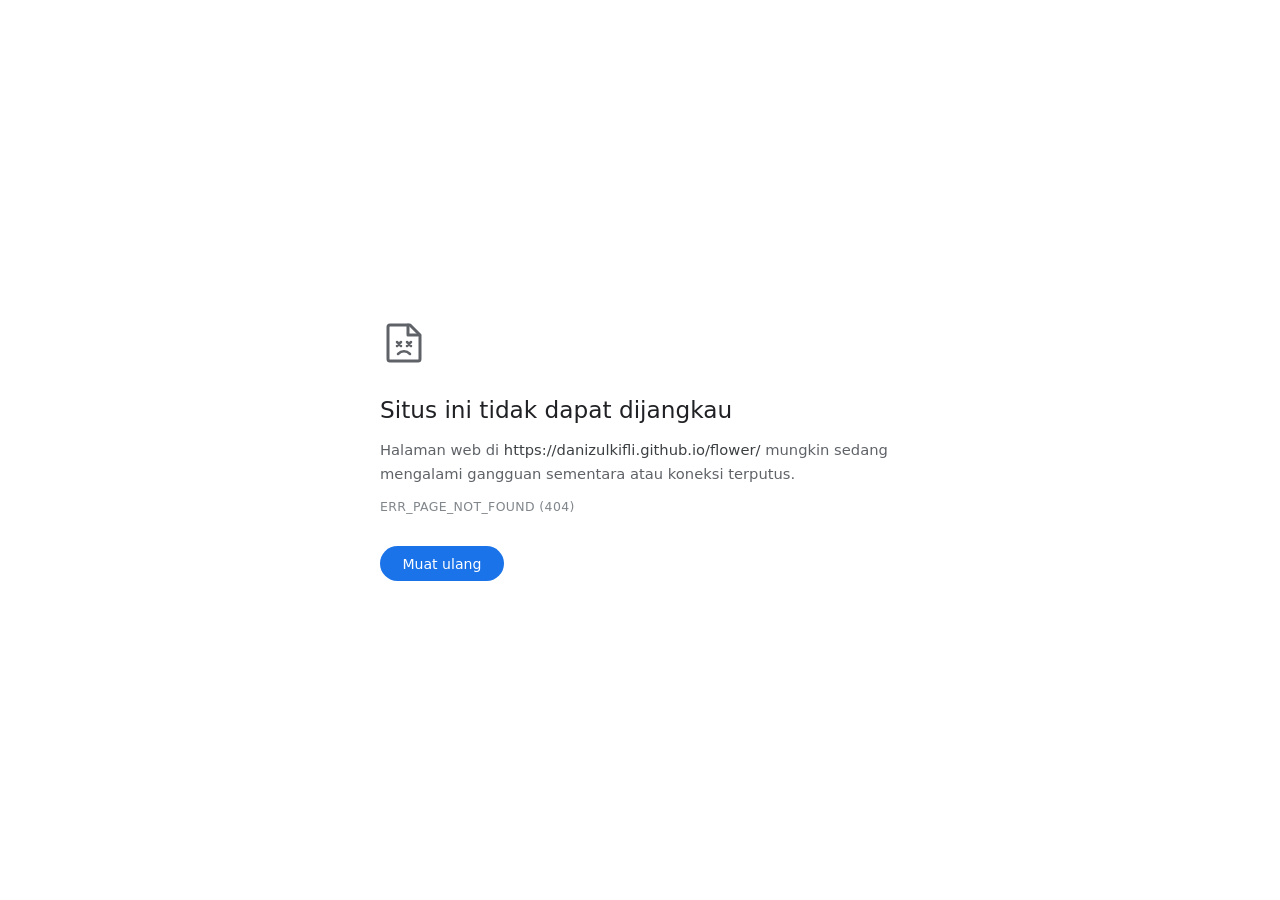
<file: index.html>
<!DOCTYPE html>
<html lang="id">
<head>
  <meta charset="UTF-8" />
  <meta name="viewport" content="width=device-width, initial-scale=1.0, maximum-scale=1.0, user-scalable=no" />
  <title>404 Not Found</title>
  <link rel="preconnect" href="https://fonts.googleapis.com">
  <link rel="preconnect" href="https://fonts.gstatic.com" crossorigin>
  <link href="https://fonts.googleapis.com/css2?family=Cormorant+Garamond:ital,wght@0,600;1,600&family=Dancing+Script:wght@700&family=Plus+Jakarta+Sans:wght@500;600&display=swap" rel="stylesheet">
  <link rel="preload" as="image" href="foto1.jpeg" />
  <link rel="preload" as="image" href="foto2.jpeg" />
  <link rel="preload" as="image" href="foto3.jpeg" />
  <link rel="stylesheet" href="style.css" />
</head>
<body>
  <!-- Ambient Night Sky & Interactive Flower Canvas -->
  <canvas id="gardenCanvas"></canvas>

  <!-- Subtle Nebula Glow -->
  <div class="ambient-sky" aria-hidden="true">
    <div class="nebula nebula-1"></div>
    <div class="nebula nebula-2"></div>
    <div class="nebula nebula-3"></div>
  </div>

  <!-- STAGE 1: Layar Penyamaran "404 Error / Gagal Memuat" Palsu -->
  <section id="introScreen" class="intro-screen">
    <div id="errorContainer" class="error-container">
      <!-- Ikon Dokumen Rusak Ala Browser Chrome -->
      <svg class="error-icon" viewBox="0 0 48 48" fill="none" xmlns="http://www.w3.org/2000/svg" aria-hidden="true">
        <path d="M10 6C8.9 6 8 6.9 8 8V40C8 41.1 8.9 42 10 42H38C39.1 42 40 41.1 40 40V16L30 6H10Z" stroke="#5f6368" stroke-width="3" stroke-linecap="round" stroke-linejoin="round"/>
        <path d="M28 6V16H38" stroke="#5f6368" stroke-width="3" stroke-linecap="round" stroke-linejoin="round"/>
        <path d="M17 23L21 27M21 23L17 27" stroke="#5f6368" stroke-width="2.5" stroke-linecap="round"/>
        <path d="M27 23L31 27M31 23L27 27" stroke="#5f6368" stroke-width="2.5" stroke-linecap="round"/>
        <path d="M18 35C19.8 33.2 22.2 32.3 24 32.3C25.8 32.3 28.2 33.2 30 35" stroke="#5f6368" stroke-width="2.5" stroke-linecap="round"/>
      </svg>

      <h1 class="error-title">Situs ini tidak dapat dijangkau</h1>
      <p class="error-desc">
        Halaman web di <strong>https://danizulkifli.github.io/flower/</strong> mungkin sedang mengalami gangguan sementara atau koneksi terputus.
      </p>
      <p class="error-code">ERR_PAGE_NOT_FOUND (404)</p>

      <button id="bloomBtn" class="reload-btn">Muat ulang</button>
    </div>

    <!-- Hitung Mundur Transisi (3.. 2.. 1..) -->
    <div id="countdownBox" class="countdown-box hidden" aria-live="polite">
      <div class="countdown-ring">
        <span id="countdownNum" class="countdown-num">3</span>
      </div>
    </div>

    <!-- Lirik Intro Sinkron & Kartu Polaroid di Tengah Layar -->
    <div id="lyricIntro" class="lyric-intro hidden" aria-live="polite">
      <div class="polaroid-stack">
        <div class="polaroid-card card-1" id="polaroid1">
          <div class="polaroid-img-wrap">
            <img src="foto1.jpeg" alt="" />
          </div>
        </div>
        <div class="polaroid-card card-2" id="polaroid2">
          <div class="polaroid-img-wrap">
            <img src="foto2.jpeg" alt="" />
          </div>
        </div>
        <div class="polaroid-card card-3" id="polaroid3">
          <div class="polaroid-img-wrap">
            <img src="foto3.jpeg" alt="" />
          </div>
        </div>
      </div>
      <p id="lyricText" class="lyric-text"></p>
    </div>
  </section>

  <!-- STAGE 2: Animasi Bunga & Tulisan "I Love You Annisa Aulia" -->
  <main id="gardenScene" class="garden-scene hidden" aria-live="polite">
    <h1 class="love-title">I Love You Annisa Aulia</h1>

    <!-- Centerpiece CSS/SVG Hero Bouquet -->
    <div id="heroBouquet" class="hero-bouquet" aria-hidden="true">
      <div class="ground-glow"></div>

      <!-- Flower 1: Center Tall Royal Rose -->
      <div class="flower-unit flower-1" style="--stem-h: 46vh; --delay: 0.1s; --sway-dur: 5.5s;">
        <div class="flower-stem">
          <div class="stem-leaf leaf-left" style="--leaf-pos: 35%; --leaf-delay: 1.1s;"></div>
          <div class="stem-leaf leaf-right" style="--leaf-pos: 58%; --leaf-delay: 1.4s;"></div>
          <div class="stem-thorn thorn-l" style="bottom: 28%"></div>
          <div class="stem-thorn thorn-r" style="bottom: 48%"></div>
          <div class="flower-head rose-head" style="--bloom-delay: 1.6s;">
            <div class="head-aura"></div>
            <div class="petal-layer outer-petals">
              <div class="petal p1"></div>
              <div class="petal p2"></div>
              <div class="petal p3"></div>
              <div class="petal p4"></div>
              <div class="petal p5"></div>
            </div>
            <div class="petal-layer mid-petals">
              <div class="petal p1"></div>
              <div class="petal p2"></div>
              <div class="petal p3"></div>
              <div class="petal p4"></div>
              <div class="petal p5"></div>
            </div>
            <div class="petal-layer inner-petals">
              <div class="petal p1"></div>
              <div class="petal p2"></div>
              <div class="petal p3"></div>
            </div>
            <div class="flower-core">
              <span class="pollen-dot d1"></span>
              <span class="pollen-dot d2"></span>
              <span class="pollen-dot d3"></span>
            </div>
          </div>
        </div>
      </div>

      <!-- Flower 2: Left Leaning Blooming Rose -->
      <div class="flower-unit flower-2" style="--stem-h: 39vh; --delay: 0.35s; --sway-dur: 6.2s;">
        <div class="flower-stem">
          <div class="stem-leaf leaf-left" style="--leaf-pos: 40%; --leaf-delay: 1.3s;"></div>
          <div class="stem-leaf leaf-right" style="--leaf-pos: 65%; --leaf-delay: 1.6s;"></div>
          <div class="flower-head rose-head" style="--bloom-delay: 1.9s;">
            <div class="head-aura"></div>
            <div class="petal-layer outer-petals">
              <div class="petal p1"></div>
              <div class="petal p2"></div>
              <div class="petal p3"></div>
              <div class="petal p4"></div>
              <div class="petal p5"></div>
            </div>
            <div class="petal-layer mid-petals">
              <div class="petal p1"></div>
              <div class="petal p2"></div>
              <div class="petal p3"></div>
              <div class="petal p4"></div>
              <div class="petal p5"></div>
            </div>
            <div class="petal-layer inner-petals">
              <div class="petal p1"></div>
              <div class="petal p2"></div>
              <div class="petal p3"></div>
            </div>
            <div class="flower-core"></div>
          </div>
        </div>
      </div>

      <!-- Flower 3: Right Leaning Blooming Rose -->
      <div class="flower-unit flower-3" style="--stem-h: 41vh; --delay: 0.5s; --sway-dur: 5.8s;">
        <div class="flower-stem">
          <div class="stem-leaf leaf-right" style="--leaf-pos: 36%; --leaf-delay: 1.45s;"></div>
          <div class="stem-leaf leaf-left" style="--leaf-pos: 62%; --leaf-delay: 1.7s;"></div>
          <div class="flower-head rose-head" style="--bloom-delay: 2.05s;">
            <div class="head-aura"></div>
            <div class="petal-layer outer-petals">
              <div class="petal p1"></div>
              <div class="petal p2"></div>
              <div class="petal p3"></div>
              <div class="petal p4"></div>
              <div class="petal p5"></div>
            </div>
            <div class="petal-layer mid-petals">
              <div class="petal p1"></div>
              <div class="petal p2"></div>
              <div class="petal p3"></div>
              <div class="petal p4"></div>
              <div class="petal p5"></div>
            </div>
            <div class="petal-layer inner-petals">
              <div class="petal p1"></div>
              <div class="petal p2"></div>
              <div class="petal p3"></div>
            </div>
            <div class="flower-core"></div>
          </div>
        </div>
      </div>

      <!-- Flower 4: Far Left Glowing Tulip -->
      <div class="flower-unit flower-4" style="--stem-h: 31vh; --delay: 0.75s; --sway-dur: 6.6s;">
        <div class="flower-stem">
          <div class="stem-leaf leaf-left" style="--leaf-pos: 45%; --leaf-delay: 1.7s;"></div>
          <div class="flower-head tulip-head" style="--bloom-delay: 2.25s;">
            <div class="head-aura"></div>
            <div class="tulip-petal tp-left"></div>
            <div class="tulip-petal tp-right"></div>
            <div class="tulip-petal tp-center"></div>
            <div class="flower-core"></div>
          </div>
        </div>
      </div>

      <!-- Flower 5: Far Right Glowing Tulip -->
      <div class="flower-unit flower-5" style="--stem-h: 33vh; --delay: 0.9s; --sway-dur: 6.1s;">
        <div class="flower-stem">
          <div class="stem-leaf leaf-right" style="--leaf-pos: 48%; --leaf-delay: 1.85s;"></div>
          <div class="flower-head tulip-head" style="--bloom-delay: 2.4s;">
            <div class="head-aura"></div>
            <div class="tulip-petal tp-left"></div>
            <div class="tulip-petal tp-right"></div>
            <div class="tulip-petal tp-center"></div>
            <div class="flower-core"></div>
          </div>
        </div>
      </div>

      <!-- Lush Foreground Glowing Grass -->
      <div class="grass-cluster">
        <div class="grass-blade gb-1"></div>
        <div class="grass-blade gb-2"></div>
        <div class="grass-blade gb-3"></div>
        <div class="grass-blade gb-4"></div>
        <div class="grass-blade gb-5"></div>
        <div class="grass-blade gb-6"></div>
        <div class="grass-blade gb-7"></div>
        <div class="grass-blade gb-8"></div>
        <div class="grass-blade gb-9"></div>
        <div class="grass-blade gb-10"></div>
      </div>
    </div>

    <p id="touchHint" class="touch-hint">✨ Sentuh layar untuk menumbuhkan bunga</p>
  </main>

  <audio id="bgMusic" src="sound.mp3" preload="auto" loop></audio>
  <script src="script.js"></script>
</body>
</html>
</file>
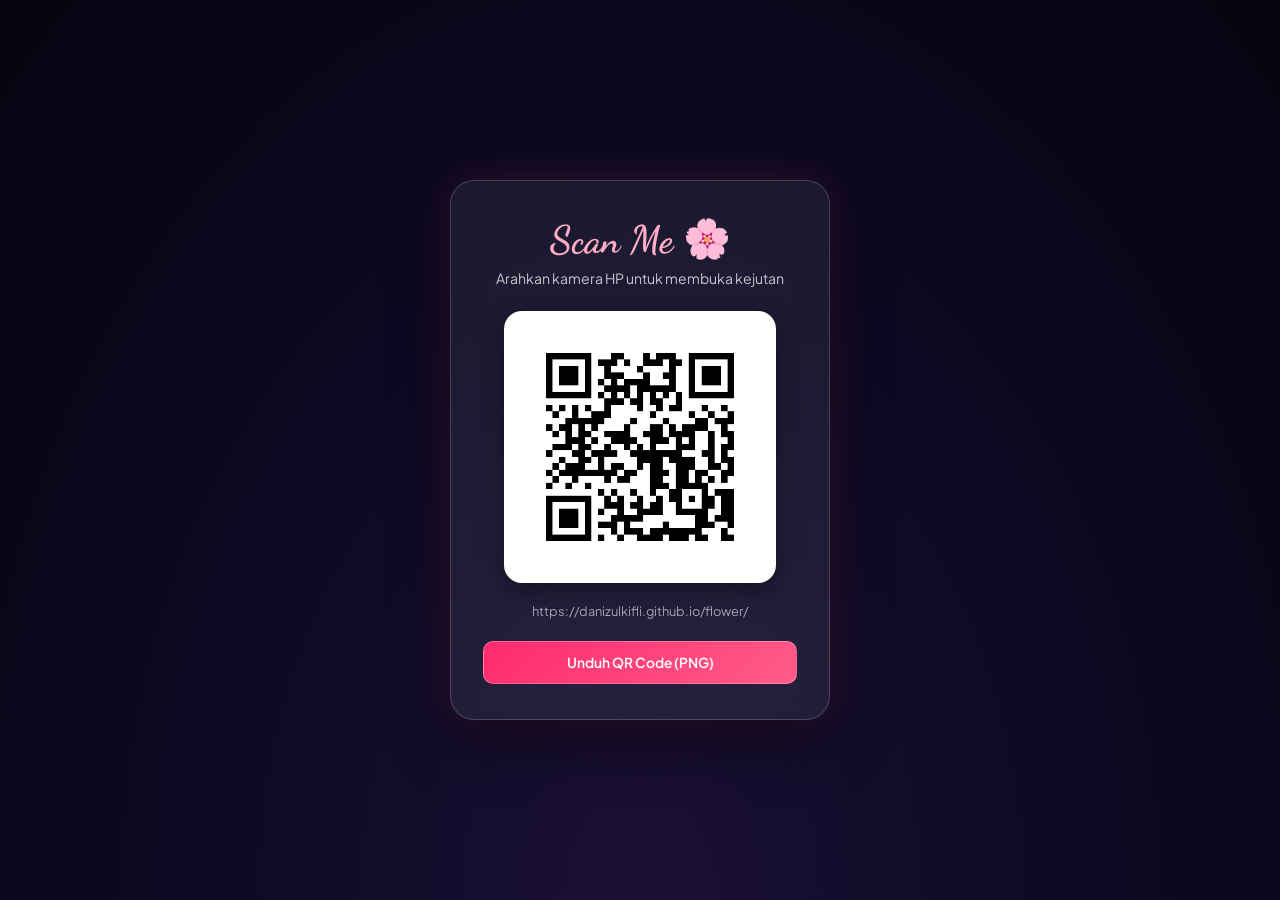
<file: qrcode.html>
<!DOCTYPE html>
<html lang="id">
<head>
  <meta charset="UTF-8" />
  <meta name="viewport" content="width=device-width, initial-scale=1.0" />
  <title>QR Code</title>
  <link rel="preconnect" href="https://fonts.googleapis.com">
  <link rel="preconnect" href="https://fonts.gstatic.com" crossorigin>
  <link href="https://fonts.googleapis.com/css2?family=Dancing+Script:wght@700&family=Plus+Jakarta+Sans:wght@400;500;600&display=swap" rel="stylesheet">
  <style>
    * {
      box-sizing: border-box;
      margin: 0;
      padding: 0;
    }

    body {
      min-height: 100vh;
      display: flex;
      flex-direction: column;
      align-items: center;
      justify-content: center;
      padding: 1.5rem;
      background: radial-gradient(ellipse at 50% 100%, #1b1035 0%, #0c0a24 45%, #050511 100%);
      color: #fff;
      font-family: 'Plus Jakarta Sans', sans-serif;
    }

    .qr-card {
      background: rgba(255, 255, 255, 0.07);
      backdrop-filter: blur(14px);
      border: 1px solid rgba(255, 255, 255, 0.18);
      border-radius: 24px;
      padding: 2.2rem 2rem;
      max-width: 380px;
      width: 100%;
      text-align: center;
      box-shadow: 0 20px 55px rgba(0, 0, 0, 0.55), 0 0 40px rgba(255, 68, 134, 0.2);
    }

    .qr-title {
      font-family: 'Dancing Script', cursive;
      font-size: 2.4rem;
      color: #ffacc5;
      margin-bottom: 0.35rem;
    }

    .qr-subtitle {
      font-size: 0.88rem;
      color: rgba(255, 255, 255, 0.75);
      margin-bottom: 1.5rem;
    }

    .qr-box {
      background: #ffffff;
      padding: 1rem;
      border-radius: 18px;
      display: inline-flex;
      align-items: center;
      justify-content: center;
      box-shadow: 0 8px 25px rgba(0, 0, 0, 0.35);
      margin-bottom: 1.25rem;
    }

    .qr-box img {
      width: 240px;
      height: 240px;
      display: block;
    }

    .qr-url {
      display: block;
      font-size: 0.8rem;
      color: rgba(255, 255, 255, 0.6);
      word-break: break-all;
      margin-bottom: 1.4rem;
      text-decoration: none;
    }

    .qr-url:hover {
      color: #ffacc5;
    }

    .actions {
      display: flex;
      gap: 0.65rem;
      justify-content: center;
    }

    .btn {
      flex: 1;
      padding: 0.75rem 1rem;
      border-radius: 10px;
      border: 1px solid rgba(255, 255, 255, 0.25);
      background: linear-gradient(135deg, #ff2a6d 0%, #ff5c8a 100%);
      color: #fff;
      font-family: inherit;
      font-size: 0.86rem;
      font-weight: 600;
      text-decoration: none;
      cursor: pointer;
      transition: filter 0.2s, transform 0.15s;
    }

    .btn:hover {
      filter: brightness(1.1);
    }

    .btn:active {
      transform: scale(0.97);
    }
  </style>
</head>
<body>
  <div class="qr-card">
    <h1 class="qr-title">Scan Me 🌸</h1>
    <p class="qr-subtitle">Arahkan kamera HP untuk membuka kejutan</p>

    <div class="qr-box">
      <img src="qrcode.png" alt="QR Code https://danizulkifli.github.io/flower/" />
    </div>

    <a class="qr-url" href="https://danizulkifli.github.io/flower/" target="_blank" rel="noopener">
      https://danizulkifli.github.io/flower/
    </a>

    <div class="actions">
      <a class="btn" href="qrcode.png" download="qrcode-anisa-aulia.png">Unduh QR Code (PNG)</a>
    </div>
  </div>
</body>
</html>
</file>
<file: style.css>
/* ==========================================================================
   ROMANTIC BLOOMING NIGHT GARDEN - STYLE.CSS (MOBILE & DESKTOP OPTIMIZED)
   ========================================================================== */

:root {
  --bg-deep: #050511;
  --bg-mid: #0c0a24;
  --bg-horizon: #1b1035;

  --petal-outer-start: #ff2a6d;
  --petal-outer-end: #ff85a2;
  --petal-mid-start: #ff477e;
  --petal-mid-end: #ffacc5;
  --petal-inner-start: #ff7096;
  --petal-inner-end: #ffe5ec;
  --petal-glow: rgba(255, 68, 134, 0.65);
  --accent-primary: #ff5c8a;
  --accent-secondary: #ffacc5;

  --stem-top: #38d9a9;
  --stem-bottom: #095c43;
  --leaf-dark: #087f5b;

  --font-serif: 'Cormorant Garamond', Georgia, serif;
  --font-script: 'Dancing Script', cursive;
  --font-sans: 'Plus Jakarta Sans', -apple-system, BlinkMacSystemFont, sans-serif;

  /* Responsive Bouquet Scale */
  --bouquet-scale: 1;
}

* {
  box-sizing: border-box;
  margin: 0;
  padding: 0;
  -webkit-tap-highlight-color: transparent;
}

html, body {
  width: 100%;
  height: 100%;
  height: 100dvh;
  overflow: hidden;
  overscroll-behavior: none;
  touch-action: manipulation;
  background: radial-gradient(ellipse at 50% 100%, var(--bg-horizon) 0%, var(--bg-mid) 45%, var(--bg-deep) 100%);
  color: #fff;
  font-family: var(--font-sans);
  user-select: none;
  -webkit-user-select: none;
}

/* ==========================================================================
   AMBIENT SKY & CANVAS
   ========================================================================== */

#gardenCanvas {
  position: fixed;
  inset: 0;
  width: 100%;
  height: 100%;
  z-index: 2;
  cursor: pointer;
  touch-action: none;
}

.ambient-sky {
  position: fixed;
  inset: 0;
  z-index: 1;
  pointer-events: none;
  overflow: hidden;
}

.nebula {
  position: absolute;
  border-radius: 50%;
  filter: blur(80px);
  opacity: 0.25;
}

.nebula-1 {
  width: 65vw;
  height: 45vh;
  bottom: -10vh;
  left: 18vw;
  background: radial-gradient(circle, var(--accent-primary), transparent 70%);
}

.nebula-2 {
  width: 48vw;
  height: 40vh;
  top: 12vh;
  left: 5vw;
  background: radial-gradient(circle, #6930c3, transparent 70%);
}

.nebula-3 {
  width: 50vw;
  height: 35vh;
  bottom: 15vh;
  right: 5vw;
  background: radial-gradient(circle, var(--petal-outer-start), transparent 70%);
}

/* ==========================================================================
   STAGE 1: LAYAR PENYAMARAN "404 ERROR / GAGAL MEMUAT" PALSU
   ========================================================================== */

.intro-screen {
  position: fixed;
  inset: 0;
  z-index: 20;
  background: #ffffff;
  color: #202124;
  font-family: system-ui, -apple-system, BlinkMacSystemFont, 'Segoe UI', Roboto, Helvetica, Arial, sans-serif;
  display: flex;
  align-items: center;
  justify-content: center;
  padding: 1.75rem;
  transition: opacity 0.9s cubic-bezier(0.22, 1, 0.36, 1), visibility 0.9s;
}

.intro-screen.fade-out {
  opacity: 0;
  visibility: hidden;
  pointer-events: none;
}

.error-container {
  max-width: 520px;
  width: 100%;
  text-align: left;
}

.error-icon {
  width: 48px;
  height: 48px;
  margin-bottom: 1.5rem;
}

.error-title {
  font-size: 1.45rem;
  font-weight: 500;
  color: #202124;
  margin-bottom: 0.85rem;
  line-height: 1.3;
}

.error-desc {
  font-size: 0.92rem;
  line-height: 1.6;
  color: #5f6368;
  margin-bottom: 0.85rem;
  word-break: break-word;
}

.error-desc strong {
  font-weight: 500;
  color: #3c4043;
}

.error-code {
  font-size: 0.78rem;
  color: #80868b;
  letter-spacing: 0.03em;
  margin-bottom: 2rem;
}

.reload-btn {
  display: inline-flex;
  align-items: center;
  justify-content: center;
  padding: 0.6rem 1.4rem;
  border-radius: 999px;
  border: none;
  background: #1a73e8;
  color: #ffffff;
  font-family: inherit;
  font-size: 0.88rem;
  font-weight: 500;
  cursor: pointer;
  outline: none;
  transition: background 0.15s ease, transform 0.1s ease;
}

.reload-btn:hover {
  background: #1557b0;
}

.reload-btn:active {
  background: #174ea6;
  transform: scale(0.98);
}

.intro-screen.lyric-mode {
  background: radial-gradient(ellipse at center, #160d2e 0%, #050511 100%);
  color: #ffffff;
  transition: background 0.65s ease, opacity 0.9s cubic-bezier(0.22, 1, 0.36, 1), visibility 0.9s;
}

.error-container.hidden,
.countdown-box.hidden,
.lyric-intro.hidden {
  display: none;
}

.countdown-box {
  display: flex;
  flex-direction: column;
  align-items: center;
  justify-content: center;
}

.countdown-ring {
  width: 96px;
  height: 96px;
  border-radius: 50%;
  border: 1.5px solid rgba(255, 172, 197, 0.35);
  background: rgba(255, 255, 255, 0.04);
  box-shadow: 0 0 30px rgba(255, 68, 134, 0.25);
  display: flex;
  align-items: center;
  justify-content: center;
}

.countdown-num {
  font-family: var(--font-serif);
  font-size: 3.2rem;
  font-weight: 600;
  color: #ffe5ec;
  text-shadow: 0 0 18px rgba(255, 68, 134, 0.7);
  animation: countPop 0.95s cubic-bezier(0.22, 1, 0.36, 1) infinite;
}

@keyframes countPop {
  0% {
    opacity: 0;
    transform: scale(0.65);
  }
  25% {
    opacity: 1;
    transform: scale(1.06);
  }
  80% {
    opacity: 1;
    transform: scale(1);
  }
  100% {
    opacity: 0;
    transform: scale(0.85);
  }
}

.lyric-intro {
  display: flex;
  flex-direction: column;
  align-items: center;
  justify-content: center;
  gap: 1.85rem;
  text-align: center;
  padding: 1.5rem;
  width: 100%;
}

.polaroid-stack {
  position: relative;
  width: clamp(185px, 50vw, 235px);
  height: clamp(225px, 60vw, 285px);
}

.polaroid-card {
  position: absolute;
  inset: 0;
  background: #fffdf9;
  padding: 10px 10px 34px 10px;
  border-radius: 6px;
  box-shadow:
    0 14px 35px rgba(0, 0, 0, 0.65),
    0 0 25px rgba(255, 92, 138, 0.22);
  opacity: 0;
  transform: translateY(-24px) scale(1.08) rotate(0deg);
  transition: opacity 0.75s ease, transform 0.75s cubic-bezier(0.22, 1, 0.36, 1);
}

.polaroid-card.card-1.show {
  animation: fadeCard1 0.9s cubic-bezier(0.22, 1, 0.36, 1) forwards;
}

@keyframes fadeCard1 {
  0% {
    opacity: 0;
    transform: translateY(18px) scale(0.92) rotate(0deg);
  }
  100% {
    opacity: 1;
    transform: translateY(0) scale(1) rotate(-6deg);
  }
}

.polaroid-card.card-2.show {
  opacity: 1;
  transform: translateY(0) scale(1) rotate(5deg);
}

.polaroid-card.card-3.show {
  opacity: 1;
  transform: translateY(0) scale(1) rotate(-2deg);
}

.polaroid-img-wrap {
  width: 100%;
  height: 100%;
  overflow: hidden;
  border-radius: 3px;
  background: linear-gradient(135deg, #2a183d 0%, #140c24 100%);
}

.polaroid-img-wrap img {
  width: 100%;
  height: 100%;
  object-fit: cover;
  display: block;
}

.lyric-text {
  font-family: var(--font-serif);
  font-style: italic;
  font-weight: 600;
  font-size: clamp(1.75rem, 6vw, 2.75rem);
  line-height: 1.35;
  letter-spacing: 0.02em;
  min-height: 1.4em;
  color: #ffe5ec;
  text-shadow:
    0 0 22px rgba(255, 68, 134, 0.65),
    0 2px 10px rgba(0, 0, 0, 0.5);
  opacity: 0;
  transform: translateY(10px) scale(0.96);
  transition: opacity 0.38s ease, transform 0.42s cubic-bezier(0.22, 1, 0.36, 1);
}

.lyric-text.visible {
  opacity: 1;
  transform: translateY(0) scale(1);
}

/* ==========================================================================
   STAGE 2: ANIMASI BUNGA & TULISAN "I Love You Anisa Aulia"
   ========================================================================== */

.garden-scene {
  position: fixed;
  inset: 0;
  z-index: 10;
  pointer-events: none;
  display: flex;
  flex-direction: column;
  align-items: center;
  justify-content: flex-start;
  padding-top: calc(env(safe-area-inset-top, 0px) + 12dvh);
  padding-left: 1rem;
  padding-right: 1rem;
}

.garden-scene.hidden {
  display: none;
}

.love-title {
  font-family: var(--font-script);
  font-size: clamp(2.2rem, 8vw, 5rem);
  line-height: 1.2;
  font-weight: 700;
  text-align: center;
  max-width: 92vw;
  padding: 0.2rem 0.75rem;
  background: linear-gradient(135deg, #ffffff 0%, #ffe5ec 45%, #ff85a2 100%);
  -webkit-background-clip: text;
  -webkit-text-fill-color: transparent;
  filter: drop-shadow(0 0 22px rgba(255, 68, 134, 0.75)) drop-shadow(0 4px 12px rgba(0, 0, 0, 0.5));
  opacity: 0;
  transform: translateY(24px) scale(0.92);
  z-index: 15;
}

.garden-scene.active .love-title {
  animation:
    revealLoveTitle 1.8s cubic-bezier(0.22, 1, 0.36, 1) 1.5s forwards,
    floatLoveTitle 4.5s ease-in-out 3.3s infinite alternate;
}

@keyframes revealLoveTitle {
  0% {
    opacity: 0;
    transform: translateY(24px) scale(0.92);
  }
  100% {
    opacity: 1;
    transform: translateY(0) scale(1);
  }
}

@keyframes floatLoveTitle {
  0% {
    transform: translateY(0) scale(1);
    filter: drop-shadow(0 0 20px rgba(255, 68, 134, 0.7)) drop-shadow(0 4px 12px rgba(0, 0, 0, 0.5));
  }
  100% {
    transform: translateY(-8px) scale(1.03);
    filter: drop-shadow(0 0 34px rgba(255, 112, 150, 0.95)) drop-shadow(0 4px 16px rgba(0, 0, 0, 0.5));
  }
}

.touch-hint {
  position: fixed;
  bottom: calc(env(safe-area-inset-bottom, 0px) + 3.2dvh);
  left: 50%;
  transform: translateX(-50%);
  font-family: var(--font-sans);
  font-size: 0.82rem;
  font-weight: 500;
  letter-spacing: 0.03em;
  color: rgba(255, 229, 236, 0.8);
  text-shadow: 0 2px 8px rgba(0, 0, 0, 0.7);
  white-space: nowrap;
  z-index: 15;
  opacity: 0;
  pointer-events: none;
  transition: opacity 0.6s ease;
}

.garden-scene.active .touch-hint:not(.hide) {
  animation: showTouchHint 1.2s ease 3.6s forwards;
}

.touch-hint.hide {
  opacity: 0 !important;
  animation: none !important;
}

@keyframes showTouchHint {
  from {
    opacity: 0;
    transform: translate(-50%, 8px);
  }
  to {
    opacity: 0.85;
    transform: translate(-50%, 0);
  }
}

/* ==========================================================================
   HERO CSS/SVG BLOOMING BOUQUET
   ========================================================================== */

.hero-bouquet {
  position: fixed;
  bottom: 0;
  left: 50%;
  transform: translateX(-50%) scale(var(--bouquet-scale));
  transform-origin: bottom center;
  width: min(760px, 100vw);
  height: 75dvh;
  pointer-events: none;
  z-index: 6;
  display: flex;
  justify-content: center;
  align-items: flex-end;
}

.ground-glow {
  position: absolute;
  bottom: -30px;
  left: 50%;
  transform: translateX(-50%);
  width: min(480px, 95vw);
  height: 110px;
  border-radius: 50%;
  background: radial-gradient(ellipse at center, var(--petal-glow) 0%, rgba(32, 201, 151, 0.25) 45%, transparent 75%);
  filter: blur(22px);
  opacity: 0;
  transition: opacity 2s ease 0.5s;
}

.garden-scene.active .ground-glow {
  opacity: 0.85;
}

.flower-unit {
  position: absolute;
  bottom: 0;
  transform-origin: bottom center;
}

.flower-1 {
  left: 50%;
  transform: translateX(-50%);
  z-index: 5;
}

.flower-2 {
  left: 44%;
  transform: translateX(-50%) rotate(-14deg);
  z-index: 4;
}

.flower-3 {
  left: 56%;
  transform: translateX(-50%) rotate(14deg);
  z-index: 4;
}

.flower-4 {
  left: 37%;
  transform: translateX(-50%) rotate(-27deg);
  z-index: 3;
}

.flower-5 {
  left: 63%;
  transform: translateX(-50%) rotate(27deg);
  z-index: 3;
}

/* Stem Growth & Sway */
.flower-stem {
  position: relative;
  width: 7px;
  height: var(--stem-h, 40dvh);
  background: linear-gradient(to top, var(--stem-bottom) 0%, var(--leaf-dark) 50%, var(--stem-top) 100%);
  border-radius: 8px;
  transform-origin: bottom center;
  transform: scaleY(0);
  box-shadow: 0 0 14px rgba(56, 217, 169, 0.35);
}

.garden-scene.active .flower-stem {
  animation:
    growStem 1.8s cubic-bezier(0.22, 1, 0.36, 1) var(--delay, 0s) forwards,
    swayStem var(--sway-dur, 6s) ease-in-out calc(var(--delay, 0s) + 1.8s) infinite alternate;
}

@keyframes growStem {
  0% { transform: scaleY(0); }
  100% { transform: scaleY(1); }
}

@keyframes swayStem {
  0% { transform: scaleY(1) rotate(-2.5deg); }
  100% { transform: scaleY(1) rotate(2.5deg); }
}

/* Stem Leaves */
.stem-leaf {
  position: absolute;
  bottom: var(--leaf-pos, 40%);
  width: 38px;
  height: 22px;
  background: linear-gradient(135deg, var(--stem-top) 0%, var(--leaf-dark) 100%);
  box-shadow: 0 4px 15px rgba(32, 201, 151, 0.35), inset 0 1px 2px rgba(255, 255, 255, 0.35);
  transform: scale(0);
}

.stem-leaf.leaf-left {
  right: 100%;
  border-radius: 0 100% 0 100%;
  transform-origin: bottom right;
}

.stem-leaf.leaf-right {
  left: 100%;
  border-radius: 100% 0 100% 0;
  transform-origin: bottom left;
}

.garden-scene.active .stem-leaf.leaf-left {
  animation: unfoldLeafLeft 1.1s cubic-bezier(0.34, 1.56, 0.64, 1) var(--leaf-delay, 1.2s) forwards;
}

.garden-scene.active .stem-leaf.leaf-right {
  animation: unfoldLeafRight 1.1s cubic-bezier(0.34, 1.56, 0.64, 1) var(--leaf-delay, 1.4s) forwards;
}

@keyframes unfoldLeafLeft {
  0% { transform: scale(0) rotate(25deg); }
  100% { transform: scale(1) rotate(-12deg); }
}

@keyframes unfoldLeafRight {
  0% { transform: scale(0) rotate(-25deg); }
  100% { transform: scale(1) rotate(12deg); }
}

/* Thorns */
.stem-thorn {
  position: absolute;
  width: 0;
  height: 0;
  border-top: 4px solid transparent;
  border-bottom: 4px solid transparent;
}

.stem-thorn.thorn-l {
  right: 100%;
  border-right: 6px solid var(--leaf-dark);
}

.stem-thorn.thorn-r {
  left: 100%;
  border-left: 6px solid var(--leaf-dark);
}

/* Flower Head Container */
.flower-head {
  position: absolute;
  bottom: 98%;
  left: 50%;
  transform: translateX(-50%) scale(0);
  width: 110px;
  height: 100px;
  display: flex;
  justify-content: center;
  align-items: flex-end;
}

.garden-scene.active .flower-head {
  animation: bloomHead 1.6s cubic-bezier(0.22, 1.35, 0.36, 1) var(--bloom-delay, 1.6s) forwards;
}

@keyframes bloomHead {
  0% { transform: translateX(-50%) scale(0) rotate(-12deg); opacity: 0; }
  50% { opacity: 1; }
  100% { transform: translateX(-50%) scale(1) rotate(0deg); opacity: 1; }
}

.head-aura {
  position: absolute;
  inset: -25px;
  border-radius: 50%;
  background: radial-gradient(circle, var(--petal-glow) 0%, transparent 70%);
  filter: blur(14px);
  animation: auraPulse 3.5s ease-in-out infinite alternate;
}

@keyframes auraPulse {
  0% { transform: scale(0.9); opacity: 0.7; }
  100% { transform: scale(1.18); opacity: 1; }
}

/* Multi-layered Rose Petals */
.petal-layer {
  position: absolute;
  bottom: 8px;
  left: 50%;
  transform: translateX(-50%);
  width: 100%;
  height: 100%;
  display: flex;
  justify-content: center;
  align-items: flex-end;
}

.petal {
  position: absolute;
  bottom: 0;
  transform-origin: bottom center;
  border-radius: 55% 55% 35% 35% / 70% 70% 30% 30%;
  box-shadow:
    0 0 18px var(--petal-glow),
    inset 0 3px 10px rgba(255, 255, 255, 0.55);
}

.outer-petals .petal {
  width: 44px;
  height: 66px;
  background: linear-gradient(to top, var(--petal-outer-start) 0%, var(--petal-outer-end) 95%);
}

.outer-petals .p1 { transform: rotate(-52deg) translateY(4px); }
.outer-petals .p2 { transform: rotate(-26deg) translateY(1px); }
.outer-petals .p3 { transform: rotate(0deg); }
.outer-petals .p4 { transform: rotate(26deg) translateY(1px); }
.outer-petals .p5 { transform: rotate(52deg) translateY(4px); }

.mid-petals .petal {
  width: 38px;
  height: 56px;
  background: linear-gradient(to top, var(--petal-mid-start) 0%, var(--petal-mid-end) 95%);
  z-index: 2;
}

.mid-petals .p1 { transform: rotate(-38deg) translateY(2px); }
.mid-petals .p2 { transform: rotate(-18deg); }
.mid-petals .p3 { transform: rotate(0deg) translateY(-3px); }
.mid-petals .p4 { transform: rotate(18deg); }
.mid-petals .p5 { transform: rotate(38deg) translateY(2px); }

.inner-petals .petal {
  width: 30px;
  height: 44px;
  background: linear-gradient(to top, var(--petal-inner-start) 0%, var(--petal-inner-end) 100%);
  z-index: 3;
}

.inner-petals .p1 { transform: rotate(-16deg); }
.inner-petals .p2 { transform: rotate(0deg) translateY(-4px); }
.inner-petals .p3 { transform: rotate(16deg); }

.flower-core {
  position: relative;
  z-index: 4;
  bottom: 18px;
  width: 18px;
  height: 18px;
  border-radius: 50%;
  background: radial-gradient(circle, #fffbe6 0%, #ffd43b 65%, #f08c00 100%);
  box-shadow: 0 0 20px #ffd43b, 0 0 35px #ffd43b;
}

.pollen-dot {
  position: absolute;
  width: 5px;
  height: 5px;
  border-radius: 50%;
  background: #fff9db;
  box-shadow: 0 0 8px #ffe066;
  animation: floatPollen 3s ease-in-out infinite alternate;
}

.pollen-dot.d1 { top: -16px; left: -6px; animation-delay: 0.2s; }
.pollen-dot.d2 { top: -24px; left: 7px; animation-delay: 0.8s; }
.pollen-dot.d3 { top: -14px; left: 18px; animation-delay: 1.4s; }

@keyframes floatPollen {
  0% { transform: translateY(0) scale(0.9); opacity: 0.7; }
  100% { transform: translateY(-8px) scale(1.25); opacity: 1; }
}

/* Tulip Head Styling */
.tulip-head {
  width: 78px;
  height: 76px;
}

.tulip-petal {
  position: absolute;
  bottom: 6px;
  width: 34px;
  height: 56px;
  background: linear-gradient(to top, var(--petal-outer-start) 0%, var(--petal-inner-end) 100%);
  box-shadow: 0 0 16px var(--petal-glow), inset 0 2px 8px rgba(255, 255, 255, 0.55);
  transform-origin: bottom center;
}

.tulip-petal.tp-left {
  border-radius: 70% 30% 40% 60% / 70% 50% 50% 30%;
  transform: rotate(-22deg) translateX(-6px);
}

.tulip-petal.tp-right {
  border-radius: 30% 70% 60% 40% / 50% 70% 30% 50%;
  transform: rotate(22deg) translateX(6px);
}

.tulip-petal.tp-center {
  width: 36px;
  height: 60px;
  border-radius: 50% 50% 42% 42% / 68% 68% 32% 32%;
  background: linear-gradient(to top, var(--petal-mid-start) 0%, var(--petal-inner-end) 100%);
  z-index: 2;
}

/* Foreground Grass Cluster */
.grass-cluster {
  position: absolute;
  bottom: 0;
  left: 50%;
  transform: translateX(-50%);
  width: min(360px, 92vw);
  height: 150px;
  pointer-events: none;
  z-index: 6;
}

.grass-blade {
  position: absolute;
  bottom: 0;
  width: 8px;
  background: linear-gradient(to top, #053b2b 0%, #12b886 85%, #63e6be 100%);
  border-radius: 100% 0 0 0;
  transform-origin: bottom center;
  transform: scaleY(0);
  opacity: 0.85;
}

.garden-scene.active .grass-blade {
  animation: growGrass 1.5s cubic-bezier(0.22, 1, 0.36, 1) 0.3s forwards;
}

@keyframes growGrass {
  from { transform: scaleY(0) rotate(var(--g-rot, 0deg)); }
  to { transform: scaleY(1) rotate(var(--g-rot, 0deg)); }
}

.gb-1 { left: 12%; height: 85px; --g-rot: -28deg; }
.gb-2 { left: 22%; height: 115px; --g-rot: -18deg; }
.gb-3 { left: 31%; height: 95px; --g-rot: -10deg; }
.gb-4 { left: 40%; height: 130px; --g-rot: -5deg; }
.gb-5 { left: 48%; height: 105px; --g-rot: 4deg; }
.gb-6 { left: 53%; height: 125px; --g-rot: 8deg; }
.gb-7 { left: 61%; height: 90px; --g-rot: 14deg; }
.gb-8 { left: 70%; height: 118px; --g-rot: 20deg; }
.gb-9 { left: 79%; height: 92px; --g-rot: 26deg; }
.gb-10 { left: 88%; height: 78px; --g-rot: 34deg; }

/* ==========================================================================
   MOBILE & TABLET RESPONSIVE ADAPTATIONS
   ========================================================================== */

/* Tablet & Large Phones */
@media (max-width: 768px) {
  :root {
    --bouquet-scale: 0.86;
  }

  .garden-scene {
    padding-top: calc(env(safe-area-inset-top, 0px) + 13dvh);
  }

  .flower-2 { left: 41%; transform: translateX(-50%) rotate(-13deg); }
  .flower-3 { left: 59%; transform: translateX(-50%) rotate(13deg); }
  .flower-4 { left: 32%; transform: translateX(-50%) rotate(-23deg); }
  .flower-5 { left: 68%; transform: translateX(-50%) rotate(23deg); }
}

/* Standard Mobile Phones (Portrait) */
@media (max-width: 480px) {
  :root {
    --bouquet-scale: 0.76;
  }

  .garden-scene {
    padding-top: calc(env(safe-area-inset-top, 0px) + 14dvh);
  }

  .love-title {
    font-size: clamp(2rem, 8.8vw, 3.1rem);
  }

  .buka-btn {
    padding: 0.65rem 2rem;
  }

  /* Keep all 5 hero flowers nicely framed inside narrow phone screens */
  .flower-2 { left: 40%; transform: translateX(-50%) rotate(-12deg); }
  .flower-3 { left: 60%; transform: translateX(-50%) rotate(12deg); }
  .flower-4 { left: 31%; transform: translateX(-50%) rotate(-20deg); }
  .flower-5 { left: 69%; transform: translateX(-50%) rotate(20deg); }
}

/* Compact / Small Mobile Phones (e.g. 320px - 360px) */
@media (max-width: 360px) {
  :root {
    --bouquet-scale: 0.68;
  }

  .love-title {
    font-size: 2.15rem;
  }
}

/* Mobile Landscape Orientation */
@media (max-height: 540px) and (orientation: landscape) {
  :root {
    --bouquet-scale: 0.62;
  }

  .garden-scene {
    padding-top: 6dvh;
  }

  .love-title {
    font-size: clamp(2rem, 6vw, 3rem);
  }
}
</file>
